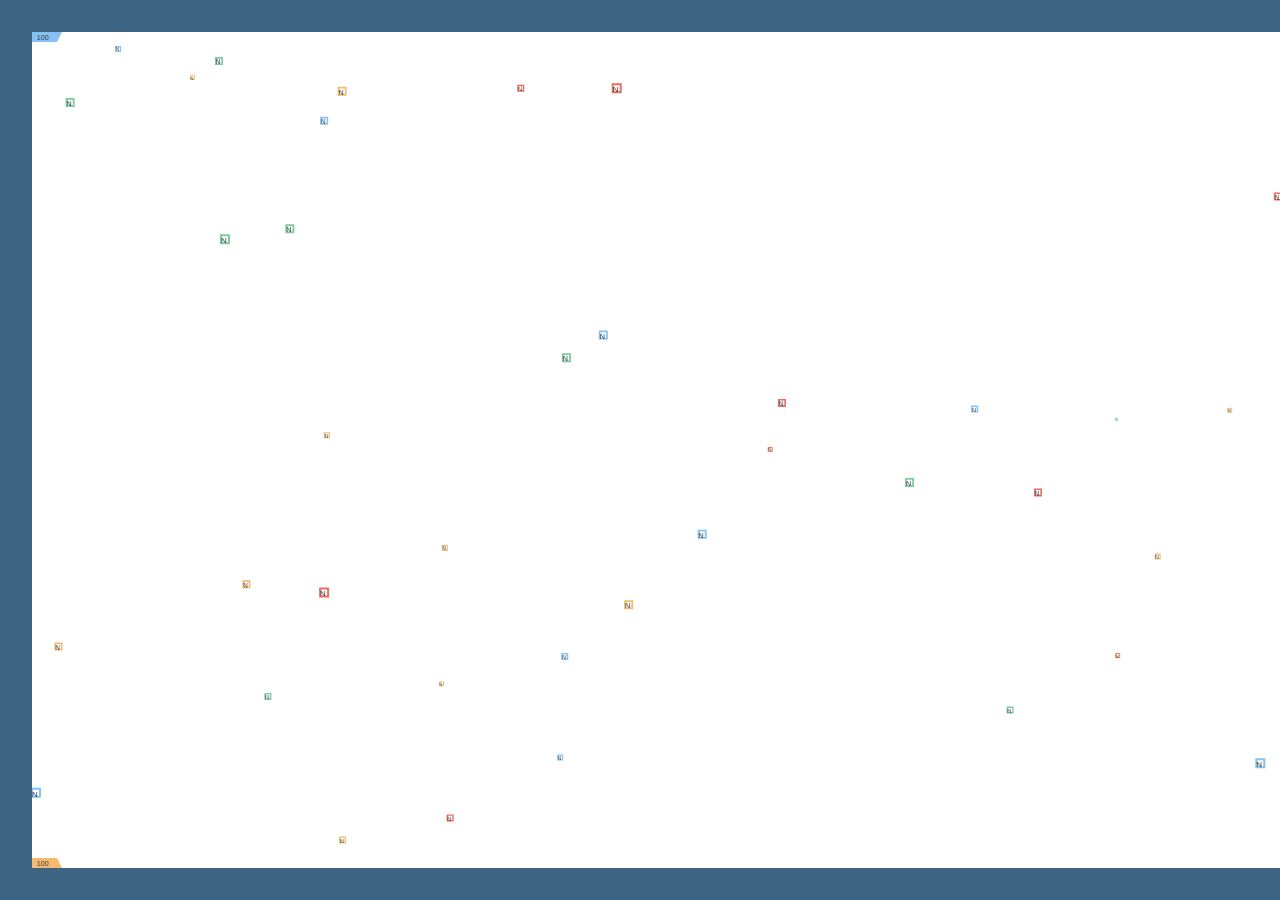
<file: index.html>
<!DOCTYPE html>
<html class="no-js">
    <head>
        <meta charset="utf-8">
        <meta http-equiv="X-UA-Compatible" content="IE=edge">
        <title>Ludum Dare 31 : Entire Game on One Screen</title>
        <meta name="description" content="">
        <meta name="apple-mobile-web-app-capable" content="yes">
        <meta name="apple-mobile-web-app-status-bar-style" content="black-translucent">
        <meta name="viewport" content="user-scalable=0, initial-scale=1, minimum-scale=1, maximum-scale=1, width=device-width, minimal-ui=1">
        <link rel="shortcut icon" href="assets/favicon.ico">
        <link rel="stylesheet" href="assets/game.css">
    </head>
    <body>
        <main>
            <canvas id="gameboard"></canvas>
        </main>

        <script src="paper/paper-full.js"></script>

        <script src="js/background.js"></script>
        <script src="js/behavior.js"></script>
        <script src="js/business.js"></script>
        <script src="js/conglomerate.js"></script>
        <script src="js/events.js"></script>
        <script src="js/overlay.js"></script>
        <script src="js/settings.js"></script>
        <script src="js/utils.js"></script>
        <script src="js/world.js"></script>

        <script src="js/game.js"></script>
    </body>
</html>
</file>
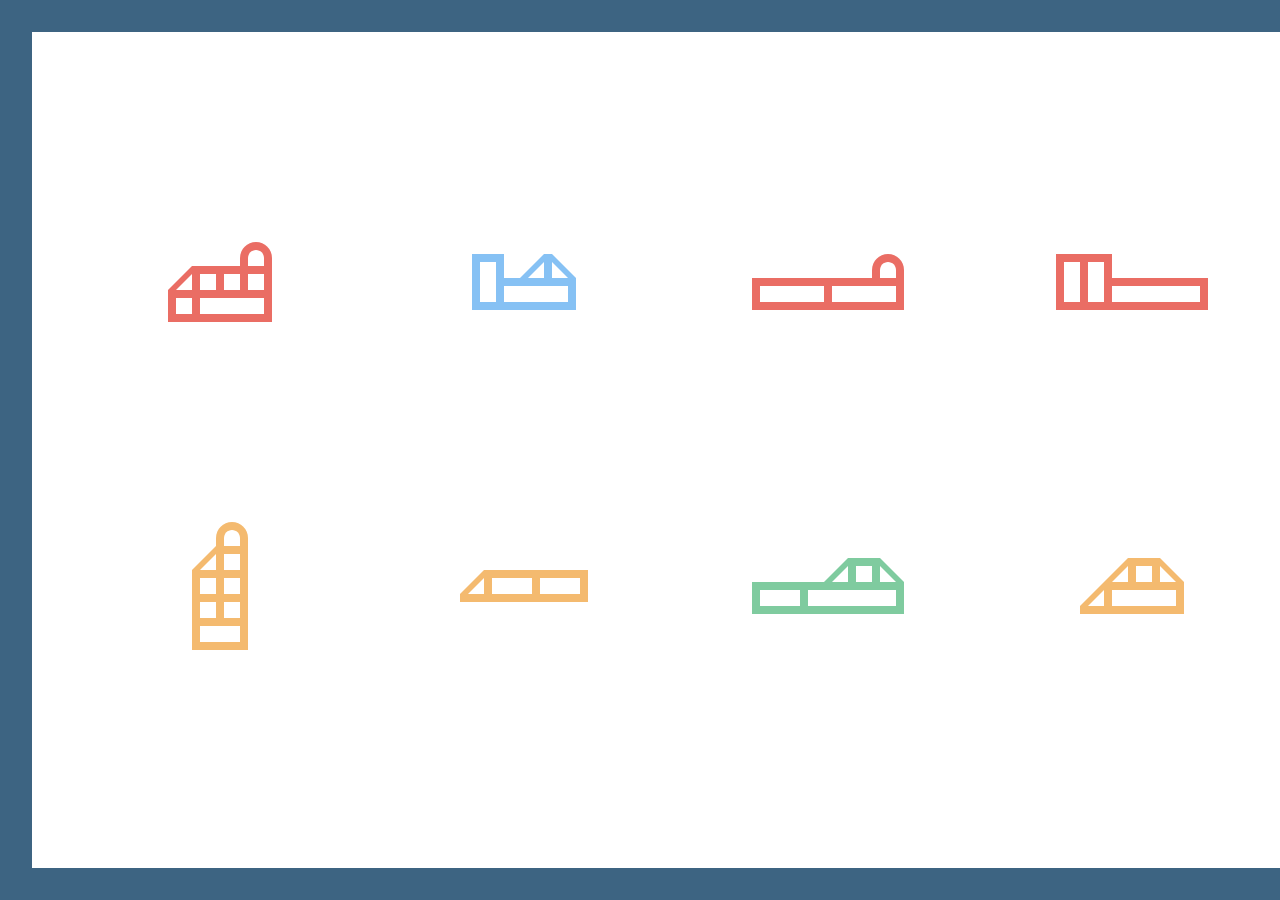
<file: builder.html>
<!DOCTYPE html>
<html class="no-js">
    <head>
        <meta charset="utf-8">
        <meta http-equiv="X-UA-Compatible" content="IE=edge">
        <title>Ludum Dare 31 : Entire Game on One Screen</title>
        <meta name="description" content="">
        <meta name="apple-mobile-web-app-capable" content="yes">
        <meta name="apple-mobile-web-app-status-bar-style" content="black-translucent">
        <meta name="viewport" content="user-scalable=0, initial-scale=1, minimum-scale=1, maximum-scale=1, width=device-width, minimal-ui=1">
        <link rel="shortcut icon" href="assets/favicon.ico">
        <link rel="stylesheet" href="assets/game.css">
    </head>
    <body>
        <main>
            <canvas id="gameboard"></canvas>
        </main>

        <script src="paper/paper-full.js"></script>
        <script src="js/utils.js"></script>
        <script src="js/building.js"></script>
        <script src="js/builder.js"></script>
    </body>
</html>
</file>
<file: assets/game.css>
/*
 * Stylesheet for Game (surroundings really)
 */

*, *:before, *:after {
    box-sizing: border-box;
}

html, body, main {
    height: 100%;
}

html {
    font: 1em "Helvetica Neue", Helvetica, Arial, sans-serif;
    text-rendering: optimizeLegibility;
    color: #303b3e;
    font-weight: 400;
    font-variant: normal;
    overflow-y: scroll;
    min-height: 100%;
}

body {
    margin: 0;
}

main {
    padding: 2em;
    background-color: #3D6482;
    text-align: center;
}

#gameboard {
    height: 100%;
    background-color: #FFFFFF;
    margin: 0 auto;
}
</file>
